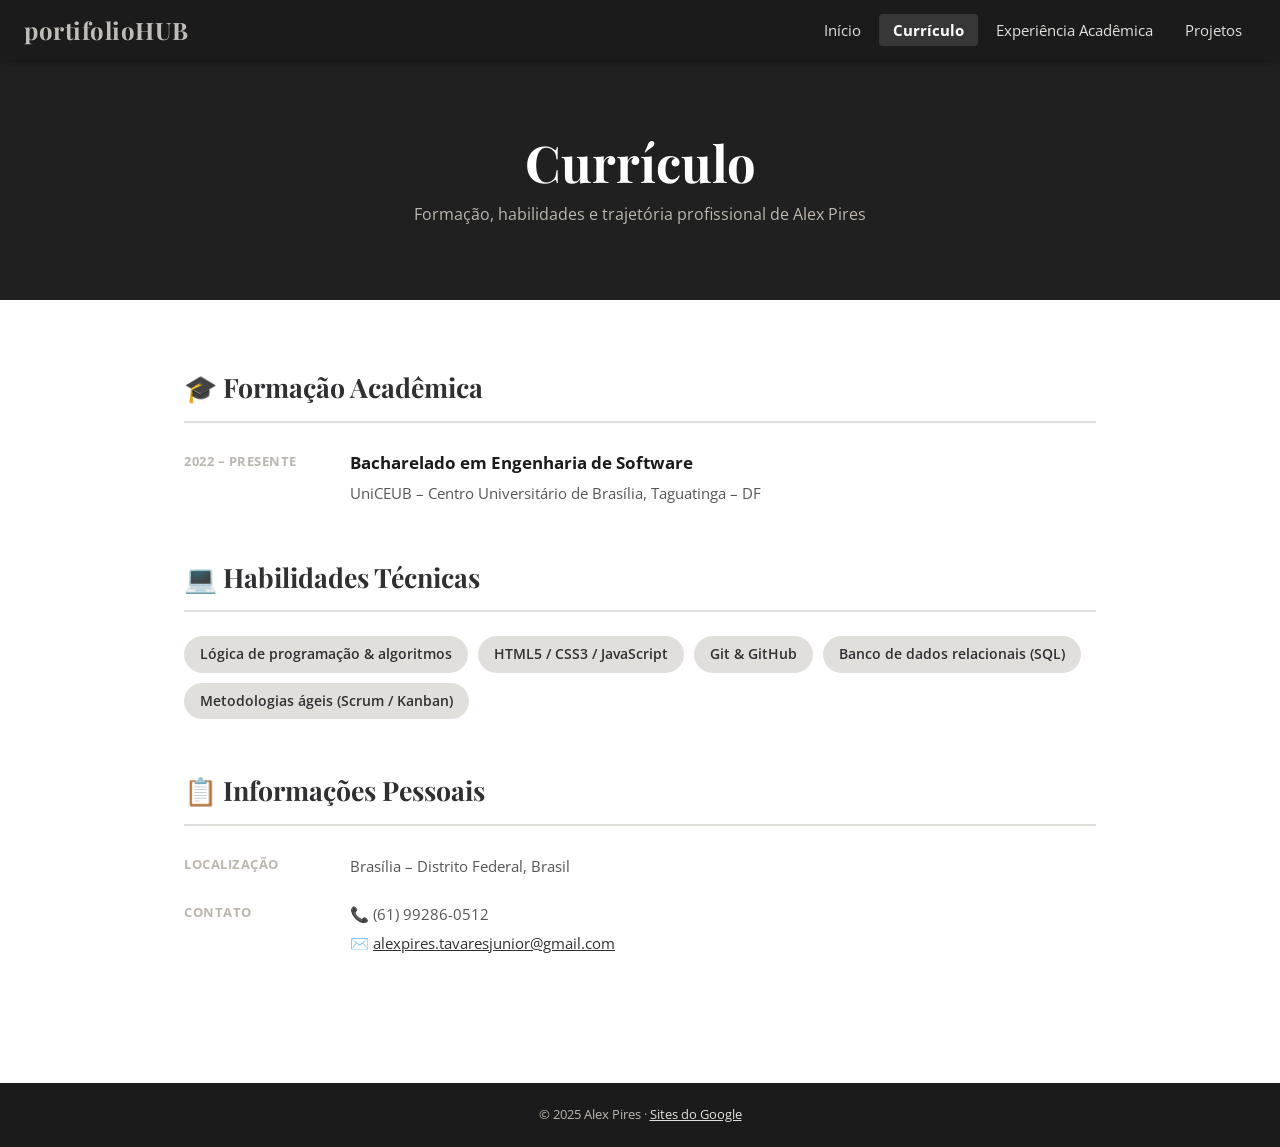
<file: portfolioHUB/portfolioHUB/curriculo.html>
<!DOCTYPE html>
<html lang="pt-BR">
<head>
  <meta charset="UTF-8" />
  <meta name="viewport" content="width=device-width, initial-scale=1.0" />
  <meta name="description" content="Currículo de Alex Pires — Engenharia de Software." />
  <title>Currículo – portifolioHUB</title>
  <link rel="preconnect" href="https://fonts.googleapis.com" />
  <link rel="preconnect" href="https://fonts.gstatic.com" crossorigin />
  <link href="https://fonts.googleapis.com/css2?family=Lato:wght@400;700&family=Playfair+Display:wght@400;700;900&family=Open+Sans:ital,wght@0,400;0,600;0,700;1,400&family=Roboto:wght@300;400;500;700&display=swap" rel="stylesheet" />
  <link rel="stylesheet" href="css/style.css" />
  <link rel="stylesheet" href="css/inner.css" />
</head>
<body>
  <a class="skip-link" href="#main-content">Pular para o conteúdo principal</a>

  <header class="site-header" id="site-header">
    <div class="header-inner">
      <a class="site-logo" href="index.html">portifolioHUB</a>
      <button class="hamburger" id="hamburger" aria-label="Abrir menu" aria-expanded="false" aria-controls="main-nav">
        <span></span><span></span><span></span>
      </button>
      <nav class="main-nav" id="main-nav" role="navigation" aria-label="Navegação principal">
        <ul>
          <li><a href="index.html" class="nav-link">Início</a></li>
          <li><a href="curriculo.html" class="nav-link active" aria-current="page">Currículo</a></li>
          <li><a href="experiencia.html" class="nav-link">Experiência Acadêmica</a></li>
          <li><a href="projetos.html" class="nav-link">Projetos</a></li>
        </ul>
      </nav>
    </div>
  </header>

  <main id="main-content">
    <section class="inner-hero">
      <div class="inner-hero-overlay"></div>
      <div class="inner-hero-content">
        <h1>Currículo</h1>
        <p>Formação, habilidades e trajetória profissional de Alex Pires</p>
      </div>
    </section>

    <section class="inner-section">
      <div class="container">

        <div class="cv-block">
          <h2 class="cv-section-title">🎓 Formação Acadêmica</h2>
          <div class="cv-item">
            <span class="cv-date">2022 – presente</span>
            <div>
              <strong>Bacharelado em Engenharia de Software</strong>
              <p>UniCEUB – Centro Universitário de Brasília, Taguatinga – DF</p>
            </div>
          </div>
        </div>

        <div class="cv-block">
          <h2 class="cv-section-title">💻 Habilidades Técnicas</h2>
          <ul class="cv-skills">
            <li>Lógica de programação &amp; algoritmos</li>
            <li>HTML5 / CSS3 / JavaScript</li>
            <li>Git &amp; GitHub</li>
            <li>Banco de dados relacionais (SQL)</li>
            <li>Metodologias ágeis (Scrum / Kanban)</li>
          </ul>
        </div>

        <div class="cv-block">
          <h2 class="cv-section-title">📋 Informações Pessoais</h2>
          <div class="cv-item">
            <span class="cv-date">Localização</span>
            <div><p>Brasília – Distrito Federal, Brasil</p></div>
          </div>
          <div class="cv-item">
            <span class="cv-date">Contato</span>
            <div>
              <p>📞 (61) 99286-0512</p>
              <p>✉️ <a href="mailto:alexpires.tavaresjunior@gmail.com">alexpires.tavaresjunior@gmail.com</a></p>
            </div>
          </div>
        </div>

      </div>
    </section>
  </main>

  <footer class="site-footer-bar">
    <p>© 2025 Alex Pires · <a href="https://sites.google.com" target="_blank" rel="noopener">Sites do Google</a></p>
  </footer>

  <script src="js/main.js"></script>
</body>
</html>
</file>
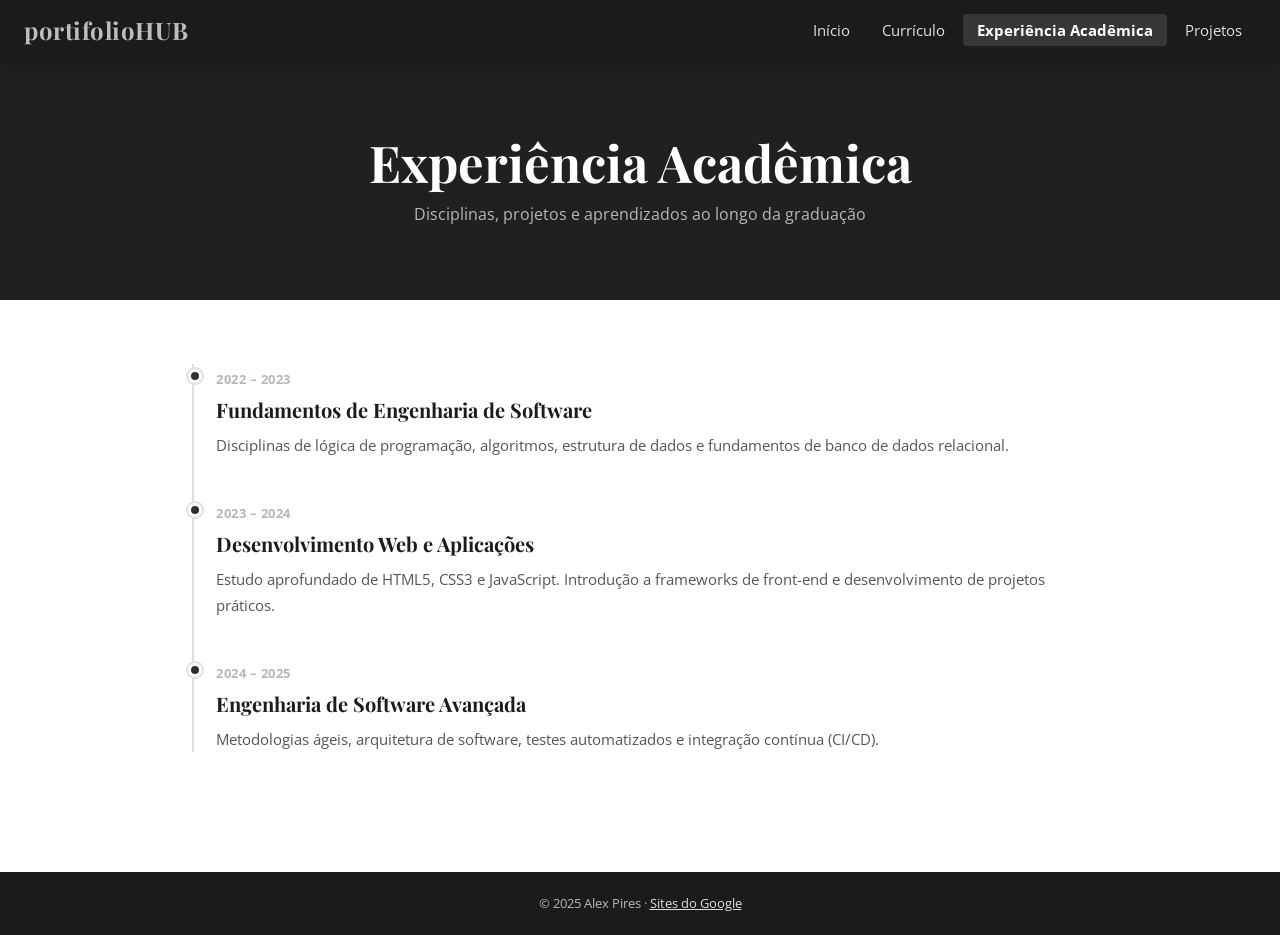
<file: portfolioHUB/portfolioHUB/experiencia.html>
<!DOCTYPE html>
<html lang="pt-BR">
<head>
  <meta charset="UTF-8" />
  <meta name="viewport" content="width=device-width, initial-scale=1.0" />
  <meta name="description" content="Experiência Acadêmica de Alex Pires." />
  <title>Experiência Acadêmica – portifolioHUB</title>
  <link rel="preconnect" href="https://fonts.googleapis.com" />
  <link rel="preconnect" href="https://fonts.gstatic.com" crossorigin />
  <link href="https://fonts.googleapis.com/css2?family=Lato:wght@400;700&family=Playfair+Display:wght@400;700;900&family=Open+Sans:ital,wght@0,400;0,600;0,700;1,400&family=Roboto:wght@300;400;500;700&display=swap" rel="stylesheet" />
  <link rel="stylesheet" href="css/style.css" />
  <link rel="stylesheet" href="css/inner.css" />
</head>
<body>
  <a class="skip-link" href="#main-content">Pular para o conteúdo principal</a>

  <header class="site-header" id="site-header">
    <div class="header-inner">
      <a class="site-logo" href="index.html">portifolioHUB</a>
      <button class="hamburger" id="hamburger" aria-label="Abrir menu" aria-expanded="false" aria-controls="main-nav">
        <span></span><span></span><span></span>
      </button>
      <nav class="main-nav" id="main-nav" role="navigation" aria-label="Navegação principal">
        <ul>
          <li><a href="index.html" class="nav-link">Início</a></li>
          <li><a href="curriculo.html" class="nav-link">Currículo</a></li>
          <li><a href="experiencia.html" class="nav-link active" aria-current="page">Experiência Acadêmica</a></li>
          <li><a href="projetos.html" class="nav-link">Projetos</a></li>
        </ul>
      </nav>
    </div>
  </header>

  <main id="main-content">
    <section class="inner-hero">
      <div class="inner-hero-overlay"></div>
      <div class="inner-hero-content">
        <h1>Experiência Acadêmica</h1>
        <p>Disciplinas, projetos e aprendizados ao longo da graduação</p>
      </div>
    </section>

    <section class="inner-section">
      <div class="container">

        <div class="timeline">
          <div class="timeline-item">
            <div class="timeline-dot"></div>
            <div class="timeline-body">
              <span class="cv-date">2022 – 2023</span>
              <h3>Fundamentos de Engenharia de Software</h3>
              <p>Disciplinas de lógica de programação, algoritmos, estrutura de dados e fundamentos de banco de dados relacional.</p>
            </div>
          </div>

          <div class="timeline-item">
            <div class="timeline-dot"></div>
            <div class="timeline-body">
              <span class="cv-date">2023 – 2024</span>
              <h3>Desenvolvimento Web e Aplicações</h3>
              <p>Estudo aprofundado de HTML5, CSS3 e JavaScript. Introdução a frameworks de front-end e desenvolvimento de projetos práticos.</p>
            </div>
          </div>

          <div class="timeline-item">
            <div class="timeline-dot"></div>
            <div class="timeline-body">
              <span class="cv-date">2024 – 2025</span>
              <h3>Engenharia de Software Avançada</h3>
              <p>Metodologias ágeis, arquitetura de software, testes automatizados e integração contínua (CI/CD).</p>
            </div>
          </div>
        </div>

      </div>
    </section>
  </main>

  <footer class="site-footer-bar">
    <p>© 2025 Alex Pires · <a href="https://sites.google.com" target="_blank" rel="noopener">Sites do Google</a></p>
  </footer>

  <script src="js/main.js"></script>
</body>
</html>
</file>
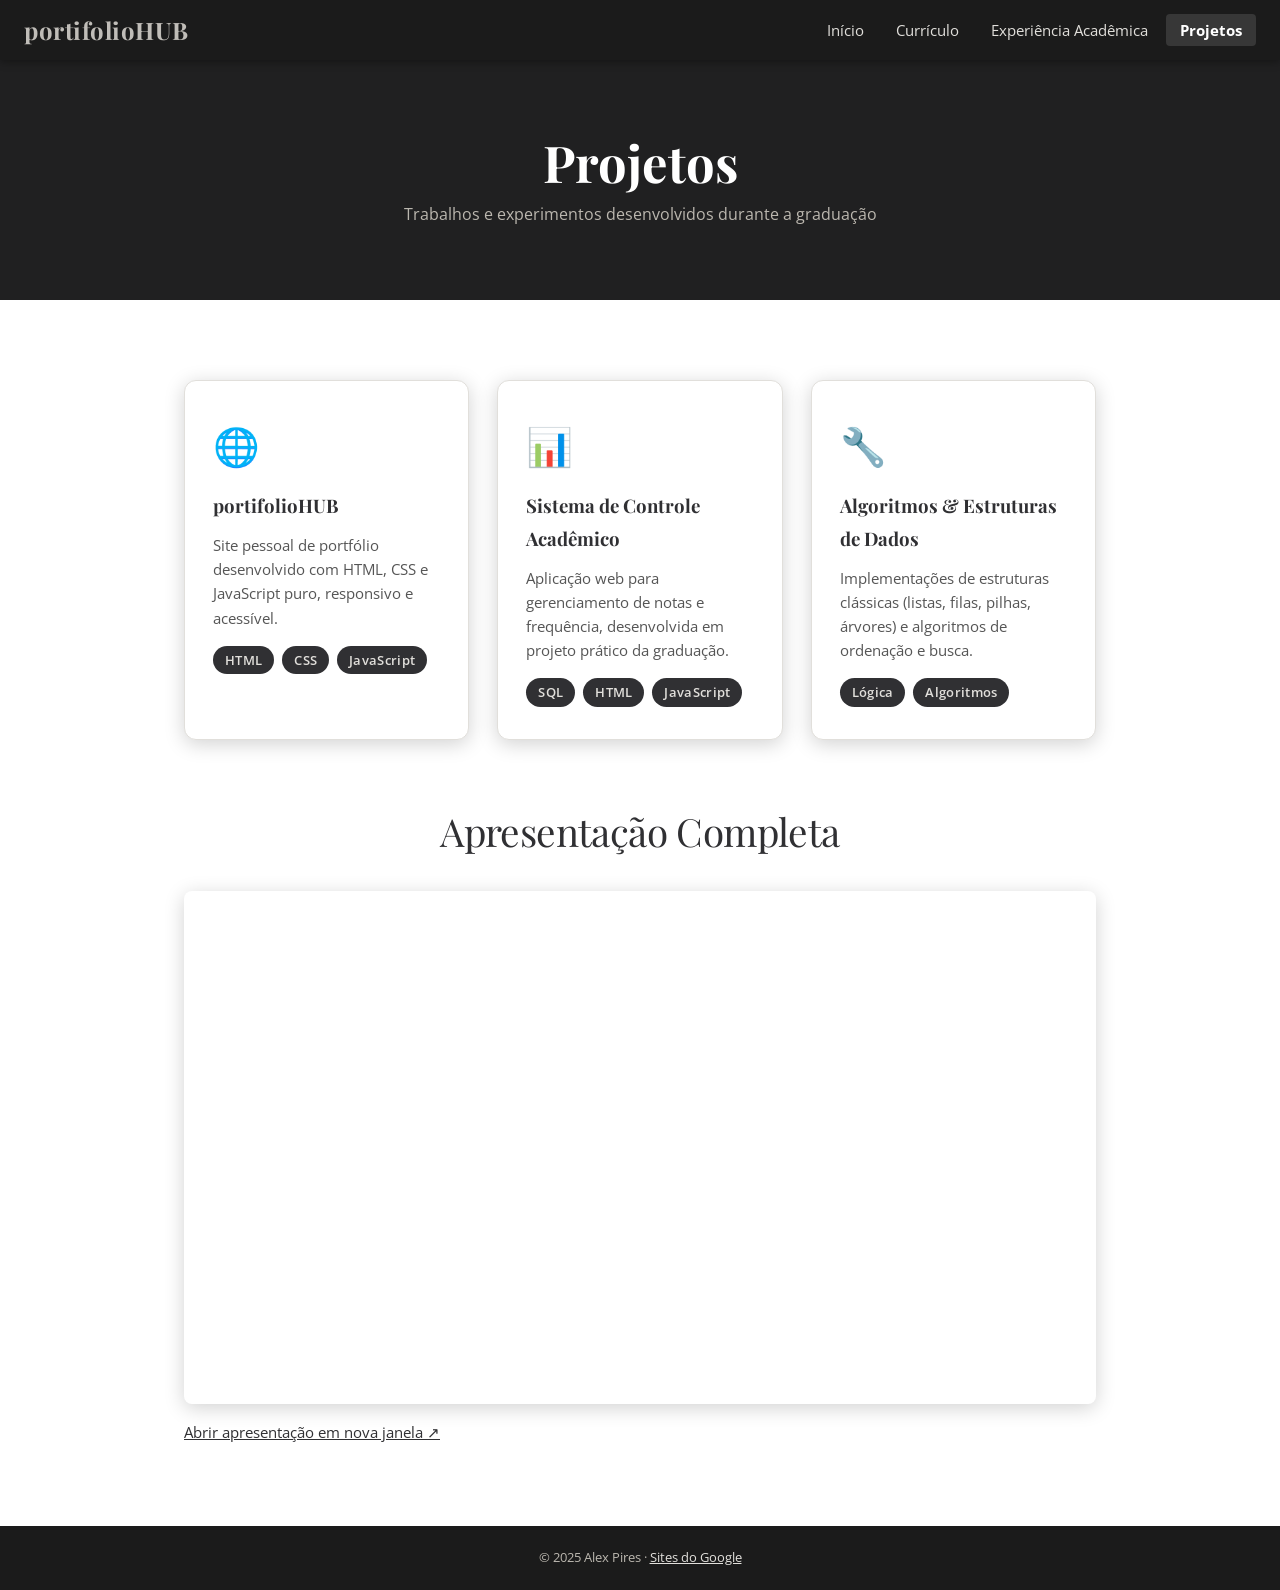
<file: portfolioHUB/portfolioHUB/projetos.html>
<!DOCTYPE html>
<html lang="pt-BR">
<head>
  <meta charset="UTF-8" />
  <meta name="viewport" content="width=device-width, initial-scale=1.0" />
  <meta name="description" content="Projetos desenvolvidos por Alex Pires." />
  <title>Projetos – portifolioHUB</title>
  <link rel="preconnect" href="https://fonts.googleapis.com" />
  <link rel="preconnect" href="https://fonts.gstatic.com" crossorigin />
  <link href="https://fonts.googleapis.com/css2?family=Lato:wght@400;700&family=Playfair+Display:wght@400;700;900&family=Open+Sans:ital,wght@0,400;0,600;0,700;1,400&family=Roboto:wght@300;400;500;700&display=swap" rel="stylesheet" />
  <link rel="stylesheet" href="css/style.css" />
  <link rel="stylesheet" href="css/inner.css" />
</head>
<body>
  <a class="skip-link" href="#main-content">Pular para o conteúdo principal</a>

  <header class="site-header" id="site-header">
    <div class="header-inner">
      <a class="site-logo" href="index.html">portifolioHUB</a>
      <button class="hamburger" id="hamburger" aria-label="Abrir menu" aria-expanded="false" aria-controls="main-nav">
        <span></span><span></span><span></span>
      </button>
      <nav class="main-nav" id="main-nav" role="navigation" aria-label="Navegação principal">
        <ul>
          <li><a href="index.html" class="nav-link">Início</a></li>
          <li><a href="curriculo.html" class="nav-link">Currículo</a></li>
          <li><a href="experiencia.html" class="nav-link">Experiência Acadêmica</a></li>
          <li><a href="projetos.html" class="nav-link active" aria-current="page">Projetos</a></li>
        </ul>
      </nav>
    </div>
  </header>

  <main id="main-content">
    <section class="inner-hero">
      <div class="inner-hero-overlay"></div>
      <div class="inner-hero-content">
        <h1>Projetos</h1>
        <p>Trabalhos e experimentos desenvolvidos durante a graduação</p>
      </div>
    </section>

    <section class="inner-section">
      <div class="container">

        <div class="projects-grid">
          <div class="project-card">
            <div class="project-icon">🌐</div>
            <h3>portifolioHUB</h3>
            <p>Site pessoal de portfólio desenvolvido com HTML, CSS e JavaScript puro, responsivo e acessível.</p>
            <div class="project-tags">
              <span>HTML</span><span>CSS</span><span>JavaScript</span>
            </div>
          </div>

          <div class="project-card">
            <div class="project-icon">📊</div>
            <h3>Sistema de Controle Acadêmico</h3>
            <p>Aplicação web para gerenciamento de notas e frequência, desenvolvida em projeto prático da graduação.</p>
            <div class="project-tags">
              <span>SQL</span><span>HTML</span><span>JavaScript</span>
            </div>
          </div>

          <div class="project-card">
            <div class="project-icon">🔧</div>
            <h3>Algoritmos &amp; Estruturas de Dados</h3>
            <p>Implementações de estruturas clássicas (listas, filas, pilhas, árvores) e algoritmos de ordenação e busca.</p>
            <div class="project-tags">
              <span>Lógica</span><span>Algoritmos</span>
            </div>
          </div>
        </div>

        <!-- Google Slides embed (same as home) -->
        <div style="margin-top:64px;">
          <h2 class="section-heading center" style="color:#303033; margin-bottom:32px;">Apresentação Completa</h2>
          <div class="embed-wrapper">
            <iframe
              src="https://docs.google.com/presentation/d/1WulaVynHJFcyHzccJ8hJA90GDGTbqmRLIjrIgDzMnoM/embed?authuser=0"
              frameborder="0"
              allowfullscreen
              title="Presentation, Portfólio"
              sandbox="allow-scripts allow-popups allow-forms allow-same-origin allow-popups-to-escape-sandbox allow-downloads allow-modals"
            ></iframe>
            <a class="open-slides-btn" href="https://docs.google.com/presentation/d/1WulaVynHJFcyHzccJ8hJA90GDGTbqmRLIjrIgDzMnoM/present" target="_blank" rel="noopener noreferrer">
              Abrir apresentação em nova janela ↗
            </a>
          </div>
        </div>

      </div>
    </section>
  </main>

  <footer class="site-footer-bar">
    <p>© 2025 Alex Pires · <a href="https://sites.google.com" target="_blank" rel="noopener">Sites do Google</a></p>
  </footer>

  <script src="js/main.js"></script>
</body>
</html>
</file>
<file: portfolioHUB/portfolioHUB/css/style.css>
/* ==========================================================================
   portifolioHUB – Alex Pires
   style.css  |  Compiled from Google Sites theme + custom overrides
   ========================================================================== */

/* ---------- CSS Custom Properties ---------- */
:root {
  --color-dark:        #1b1b1b;
  --color-dark-alt:    #303033;
  --color-light:       #e1dfdb;
  --color-light-mid:   #bbb7af;
  --color-white:       #ffffff;
  --color-accent:      #c0bdb8;

  --font-display:      'Playfair Display', serif;
  --font-body:         'Open Sans', sans-serif;
  --font-alt:          'Lato', Arial, sans-serif;
  --font-mono:         'Roboto', Arial, sans-serif;

  --header-height:     60px;
  --nav-width:         250px;
  --transition:        0.25s ease;

  --shadow-soft: 0 4px 20px rgba(0,0,0,0.18);
  --shadow-hard: 0 2px 8px  rgba(0,0,0,0.35);
}

/* ---------- Reset / Base ---------- */
*, *::before, *::after { box-sizing: border-box; margin: 0; padding: 0; }

html { scroll-behavior: smooth; }

body {
  font-family: var(--font-body);
  font-size: 12pt;
  line-height: 1.75;
  color: var(--color-dark);
  background: var(--color-white);
}

img { max-width: 100%; height: auto; display: block; }

a {
  color: inherit;
  text-decoration: none;
  transition: opacity var(--transition);
}
a:hover { opacity: 0.8; }

ul { list-style: none; }

/* ---------- Skip Link ---------- */
.skip-link {
  position: absolute;
  top: -100px;
  left: 0;
  background: var(--color-dark);
  color: var(--color-white);
  padding: 8px 16px;
  z-index: 9999;
  border-radius: 0 0 4px 0;
  transition: top var(--transition);
}
.skip-link:focus { top: 0; }

/* ==========================================================================
   HEADER
   ========================================================================== */
.site-header {
  position: fixed;
  top: 0; left: 0; right: 0;
  height: var(--header-height);
  background: var(--color-dark);
  z-index: 200;
  box-shadow: var(--shadow-hard);
}

.header-inner {
  display: flex;
  align-items: center;
  justify-content: space-between;
  height: 100%;
  padding: 0 24px;
  max-width: 1400px;
  margin: 0 auto;
}

/* Logo */
.site-logo {
  font-family: var(--font-display);
  font-size: 18pt;
  font-weight: 700;
  color: var(--color-accent);
  letter-spacing: 0.5px;
  white-space: nowrap;
}
.site-logo:hover { opacity: 1; color: var(--color-white); }

/* Hamburger */
.hamburger {
  display: none;
  flex-direction: column;
  gap: 5px;
  background: none;
  border: none;
  cursor: pointer;
  padding: 6px;
}
.hamburger span {
  display: block;
  width: 24px;
  height: 2px;
  background: var(--color-light);
  border-radius: 2px;
  transition: var(--transition);
}
.hamburger[aria-expanded="true"] span:nth-child(1) {
  transform: translateY(7px) rotate(45deg);
}
.hamburger[aria-expanded="true"] span:nth-child(2) {
  opacity: 0;
}
.hamburger[aria-expanded="true"] span:nth-child(3) {
  transform: translateY(-7px) rotate(-45deg);
}

/* Desktop nav */
.main-nav ul {
  display: flex;
  gap: 4px;
}
.nav-link {
  font-family: var(--font-body);
  font-size: 11pt;
  color: var(--color-light);
  padding: 6px 14px;
  border-radius: 4px;
  transition: background var(--transition), color var(--transition);
}
.nav-link:hover,
.nav-link.active {
  background: rgba(255,255,255,0.12);
  color: var(--color-white);
  opacity: 1;
}
.nav-link.active { font-weight: 700; }

/* ==========================================================================
   MAIN LAYOUT  (push content below fixed header)
   ========================================================================== */
main { padding-top: var(--header-height); }

/* ==========================================================================
   HERO
   ========================================================================== */
.hero {
  position: relative;
  height: 360px;
  display: flex;
  align-items: center;
  justify-content: center;
  overflow: hidden;
  background-color: var(--color-dark-alt);
  background-image: url('https://lh3.googleusercontent.com/sitesv/AA5AbUAEFNKkpS5WHIdRCTu3vV4GHTL_ERZum_A-ub2NawOPpShA6Amm98h14ULzdcODqCgK4pAC7A8zexWIVDrZ9Xw7Ff9Sg2X7CYYmoIlEQOoo3f_bT3YFUtRMpYXZcXBct0srXQ2pkDIq6n6uJ3yXnkvO3UELbV_9ic-m_1DWdhTNiiU87OpDOMR4VLQ=w1920');
  background-size: cover;
  background-position: center;
}

.hero-overlay {
  position: absolute;
  inset: 0;
  background: rgba(33,33,33,0.5);
}

.hero-content {
  position: relative;
  z-index: 1;
  text-align: center;
  padding: 44px 56px;
}

.hero-title {
  font-family: var(--font-alt);
  font-size: 54pt;
  font-weight: 700;
  color: var(--color-white);
  line-height: 1.11;
  letter-spacing: -0.8px;
}
.hero-title span {
  display: block;
}

/* ==========================================================================
   SHARED SECTION UTILITIES
   ========================================================================== */
.container {
  max-width: 960px;
  margin: 0 auto;
  padding: 0 24px;
}

.section-heading {
  font-family: var(--font-display);
  font-size: 29pt;
  font-weight: 400;
  letter-spacing: -0.6px;
  line-height: 1.44;
  margin-top: 25px;
  color: var(--color-dark);
}
.section-heading.center { text-align: center; }
.section-heading.dark   { color: var(--color-dark); }

/* Background helper  */
.section-bg-img {
  background-size: cover;
  background-position: center;
}

/* ==========================================================================
   ABOUT  (heading section)
   ========================================================================== */
.section-about {
  position: relative;
  padding: 60px 0 40px;
  overflow: hidden;
}
.about-bg {
  position: absolute;
  inset: 0;
  background-image: url('https://lh3.googleusercontent.com/sitesv/AA5AbUAPteEBh4AFllCg1PVG90CJfb2fMM00eu6tFTtuaHkq-Bc_3Vx945XCVoFSLQHAwnyP0JfWa4GtHwnNmRWPNtZ8Tb3OFlsKKKGBfACXntzUNL0U3Jsa4N-EUVRtKVARIpYH7HsHqzqZo9GdCKTC6R5GBjlHAtQV1FharTGDnhtxSVq2bTDmPHQFjEE=w1920');
  background-size: cover;
  background-position: center;
  opacity: 0.1;
}
.section-about .container { position: relative; z-index: 1; }

/* ==========================================================================
   BIO  (photo + text)
   ========================================================================== */
.section-bio {
  position: relative;
  padding: 60px 0;
  overflow: hidden;
}
.bio-bg {
  position: absolute;
  inset: 0;
  background-image: url('https://lh3.googleusercontent.com/sitesv/AA5AbUBu1d5wnr0sU45AXKc2KfpyU8b1QN5t7NEJvUkANdAxgd4loBz0fBHTYPYT58r-LixT0giJpJexD8RmAdqKD4MvlD05yp4FHi7_cz2bOwLMkZ9ApvyWkVbvmEpSibB5T7qyMCAWMegWl_W5E8swsjE4HOtgRvRyRje7X_Ho7RbfxXNJEEr1CXNY=w1920');
  background-size: cover;
  background-position: center;
  opacity: 0.08;
}
.section-bio .container { position: relative; z-index: 1; }

.bio-layout {
  display: grid;
  grid-template-columns: 1fr 2fr;
  gap: 48px;
  align-items: center;
}

.profile-img {
  width: 100%;
  max-width: 320px;
  border-radius: 8px;
  box-shadow: var(--shadow-soft);
  object-fit: cover;
}

.bio-text p {
  font-family: var(--font-body);
  font-size: 13.999pt;
  line-height: 1.75;
  color: var(--color-dark);
}

/* ==========================================================================
   CONTACT  (dark sections)
   ========================================================================== */
.dark-section {
  background: var(--color-dark-alt);
  color: var(--color-light);
}
.dark-section .section-heading { color: var(--color-dark); }

.section-contact { padding: 50px 0 20px; }
.section-contact-info { padding: 20px 0 60px; }

.contact-card {
  display: flex;
  flex-direction: column;
  gap: 20px;
  max-width: 480px;
  margin: 0 auto;
  background: rgba(255,255,255,0.06);
  border: 1px solid rgba(255,255,255,0.12);
  border-radius: 8px;
  padding: 32px 36px;
}

.contact-item {
  display: flex;
  flex-direction: column;
  gap: 4px;
}

.contact-label {
  font-family: var(--font-body);
  font-size: 11pt;
  color: var(--color-light-mid);
  font-weight: 600;
  letter-spacing: 0.5px;
  text-transform: uppercase;
}

.contact-value {
  font-family: var(--font-mono);
  font-size: 14pt;
  font-weight: 400;
  color: var(--color-white);
}

.contact-link:hover {
  text-decoration: underline;
  opacity: 0.85;
}

/* ==========================================================================
   PORTFOLIO EMBED
   ========================================================================== */
.section-portfolio {
  padding: 64px 0 80px;
  background: var(--color-light);
}

.section-portfolio .section-heading {
  margin-bottom: 32px;
  color: var(--color-dark-alt);
}

.embed-wrapper {
  position: relative;
  width: 100%;
}

.embed-wrapper iframe {
  width: 100%;
  aspect-ratio: 16 / 9;
  border-radius: 8px;
  box-shadow: var(--shadow-soft);
  display: block;
}

.open-slides-btn {
  display: inline-block;
  margin-top: 16px;
  font-family: var(--font-body);
  font-size: 11pt;
  color: var(--color-dark-alt);
  text-decoration: underline;
  transition: color var(--transition);
}
.open-slides-btn:hover { color: #000; opacity: 1; }

/* ==========================================================================
   FOOTER
   ========================================================================== */
.site-footer-bar {
  background: var(--color-dark);
  color: var(--color-light-mid);
  text-align: center;
  padding: 20px 24px;
  font-family: var(--font-body);
  font-size: 10pt;
}
.site-footer-bar a {
  color: var(--color-light);
  text-decoration: underline;
}

/* ==========================================================================
   RESPONSIVE
   ========================================================================== */

/* Tablet (768px – 1279px) */
@media (max-width: 1279px) {
  .hero-title { font-size: 46pt; }
}

/* Large mobile (480px – 767px) */
@media (max-width: 767px) {
  .hero { height: 320px; }
  .hero-content { padding: 30px 20px; }
  .hero-title { font-size: 38pt; }

  .section-heading { font-size: 24pt; }

  .bio-layout {
    grid-template-columns: 1fr;
    gap: 28px;
  }
  .profile-img { max-width: 240px; margin: 0 auto; }

  .hamburger { display: flex; }

  .main-nav {
    position: fixed;
    top: var(--header-height);
    left: 0; right: 0;
    background: var(--color-dark);
    padding: 16px 0;
    transform: translateY(-110%);
    transition: transform var(--transition);
    z-index: 199;
    box-shadow: var(--shadow-hard);
  }
  .main-nav.open { transform: translateY(0); }
  .main-nav ul { flex-direction: column; gap: 0; }
  .nav-link {
    display: block;
    padding: 14px 24px;
    border-radius: 0;
    border-bottom: 1px solid rgba(255,255,255,0.06);
  }
}

/* Small mobile (≤ 479px) */
@media (max-width: 479px) {
  .hero { height: 250px; }
  .hero-content { padding: 20px 10px; }
  .hero-title { font-size: 28pt; }

  .section-heading { font-size: 20pt; }

  .contact-card { padding: 24px 20px; }
  .contact-value { font-size: 12pt; }
}
</file>
<file: portfolioHUB/portfolioHUB/css/inner.css>
/* ==========================================================================
   inner.css  |  Styles for inner pages (curriculo, experiencia, projetos)
   ========================================================================== */

/* ---------- Inner Hero ---------- */
.inner-hero {
  position: relative;
  height: 240px;
  display: flex;
  align-items: center;
  justify-content: center;
  background: var(--color-dark-alt);
  overflow: hidden;
}

.inner-hero-overlay {
  position: absolute;
  inset: 0;
  background: rgba(27,27,27,0.75);
}

.inner-hero-content {
  position: relative;
  z-index: 1;
  text-align: center;
  padding: 0 24px;
}

.inner-hero-content h1 {
  font-family: var(--font-display);
  font-size: 38pt;
  font-weight: 700;
  color: var(--color-white);
  line-height: 1.2;
}

.inner-hero-content p {
  font-family: var(--font-body);
  font-size: 12pt;
  color: var(--color-light-mid);
  margin-top: 8px;
}

/* ---------- Inner Section ---------- */
.inner-section {
  padding: 64px 0 80px;
  background: var(--color-white);
}

/* ---------- CV Blocks ---------- */
.cv-block {
  margin-bottom: 48px;
}

.cv-section-title {
  font-family: var(--font-display);
  font-size: 20pt;
  font-weight: 700;
  color: var(--color-dark-alt);
  border-bottom: 2px solid var(--color-light);
  padding-bottom: 10px;
  margin-bottom: 24px;
}

.cv-item {
  display: grid;
  grid-template-columns: 150px 1fr;
  gap: 16px;
  margin-bottom: 20px;
  align-items: start;
}

.cv-date {
  font-family: var(--font-body);
  font-size: 10pt;
  font-weight: 700;
  color: var(--color-light-mid);
  text-transform: uppercase;
  letter-spacing: 0.5px;
  padding-top: 3px;
}

.cv-item strong {
  font-family: var(--font-body);
  font-size: 13pt;
  color: var(--color-dark);
}

.cv-item p {
  font-family: var(--font-body);
  font-size: 11.5pt;
  color: #555;
  line-height: 1.6;
  margin-top: 4px;
}

.cv-item a {
  color: var(--color-dark-alt);
  text-decoration: underline;
}

.cv-skills {
  display: flex;
  flex-wrap: wrap;
  gap: 10px;
  list-style: none;
}

.cv-skills li {
  background: var(--color-light);
  color: var(--color-dark-alt);
  font-family: var(--font-body);
  font-size: 10.5pt;
  font-weight: 600;
  padding: 6px 16px;
  border-radius: 20px;
}

/* ---------- Timeline ---------- */
.timeline {
  position: relative;
  padding-left: 32px;
}

.timeline::before {
  content: '';
  position: absolute;
  left: 8px;
  top: 0; bottom: 0;
  width: 2px;
  background: var(--color-light);
}

.timeline-item {
  position: relative;
  margin-bottom: 40px;
}

.timeline-dot {
  position: absolute;
  left: -28px;
  top: 5px;
  width: 14px;
  height: 14px;
  border-radius: 50%;
  background: var(--color-dark-alt);
  border: 3px solid var(--color-white);
  box-shadow: 0 0 0 2px var(--color-light);
}

.timeline-body h3 {
  font-family: var(--font-display);
  font-size: 15pt;
  font-weight: 700;
  color: var(--color-dark);
  margin-bottom: 6px;
}

.timeline-body p {
  font-family: var(--font-body);
  font-size: 11.5pt;
  color: #555;
  line-height: 1.65;
}

/* ---------- Projects Grid ---------- */
.projects-grid {
  display: grid;
  grid-template-columns: repeat(auto-fill, minmax(260px, 1fr));
  gap: 28px;
  margin-top: 16px;
}

.project-card {
  background: var(--color-white);
  border: 1px solid var(--color-light);
  border-radius: 12px;
  padding: 32px 28px;
  box-shadow: var(--shadow-soft);
  transition: transform var(--transition), box-shadow var(--transition);
}

.project-card:hover {
  transform: translateY(-4px);
  box-shadow: 0 8px 30px rgba(0,0,0,0.14);
}

.project-icon {
  font-size: 28pt;
  margin-bottom: 12px;
}

.project-card h3 {
  font-family: var(--font-display);
  font-size: 14pt;
  font-weight: 700;
  color: var(--color-dark-alt);
  margin-bottom: 10px;
}

.project-card p {
  font-family: var(--font-body);
  font-size: 11pt;
  color: #555;
  line-height: 1.65;
  margin-bottom: 16px;
}

.project-tags {
  display: flex;
  flex-wrap: wrap;
  gap: 8px;
}

.project-tags span {
  background: var(--color-dark-alt);
  color: var(--color-light);
  font-family: var(--font-body);
  font-size: 9.5pt;
  font-weight: 600;
  padding: 3px 12px;
  border-radius: 20px;
  letter-spacing: 0.3px;
}

/* ---------- Responsive (inner pages) ---------- */
@media (max-width: 767px) {
  .inner-hero { height: 200px; }
  .inner-hero-content h1 { font-size: 26pt; }
  .cv-item { grid-template-columns: 1fr; gap: 4px; }
  .cv-date { font-size: 9pt; }
}

@media (max-width: 479px) {
  .inner-hero { height: 180px; }
  .inner-hero-content h1 { font-size: 22pt; }
  .projects-grid { grid-template-columns: 1fr; }
}
</file>
